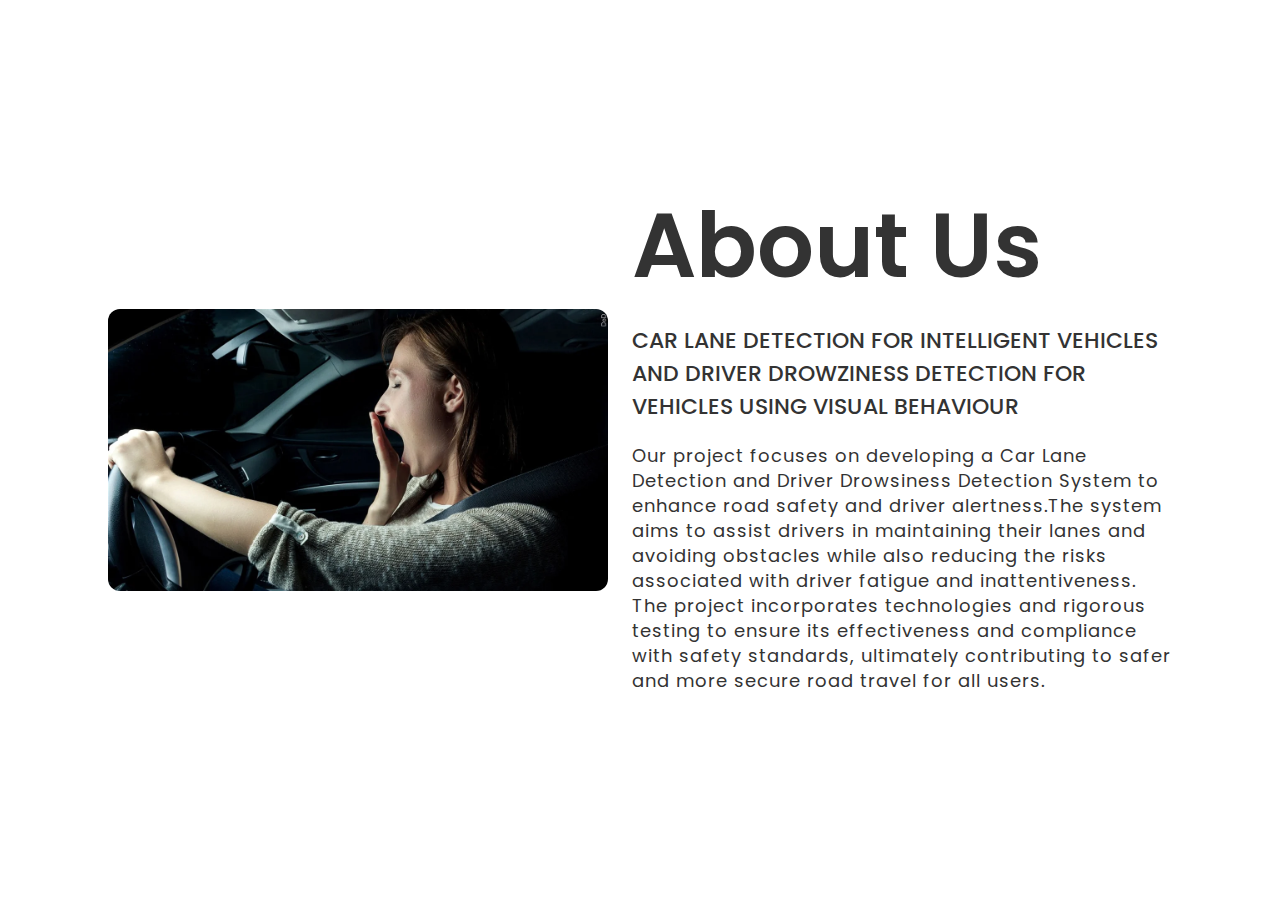
<file: About.html>
<!DOCTYPE html>
<html lang="en">
<head>
  <meta charset="UTF-8">
  <meta name="viewport" content="width=device-width, initial-scale=1.0">
  <meta http-equiv="X-UA-Compatible" content="ie=edge">
 <title> AboutUs  </title>
  <link rel="stylesheet" href="stylesheet2.css">
</head>
<body>
  <section class="about-us">
    <div class="about">
      <img src="images/drowz.jpg" class="pic">
      <div class="text">
        <h2>About Us</h2>
        <h5>
            CAR LANE DETECTION FOR INTELLIGENT VEHICLES AND DRIVER DROWZINESS DETECTION FOR VEHICLES USING VISUAL BEHAVIOUR
        </h5>
          <p>Our project focuses on developing a Car Lane Detection and Driver Drowsiness Detection System to enhance road safety and driver alertness.The system aims to assist drivers in maintaining their lanes and avoiding obstacles while also reducing the risks associated with driver fatigue and inattentiveness. The project incorporates technologies and rigorous testing to ensure its effectiveness and compliance with safety standards, ultimately contributing to safer and more secure road travel for all users. </p>
        <div class="data">
        
        </div>
      </div>
    </div>
  </section>
</body>
</html>
</file>
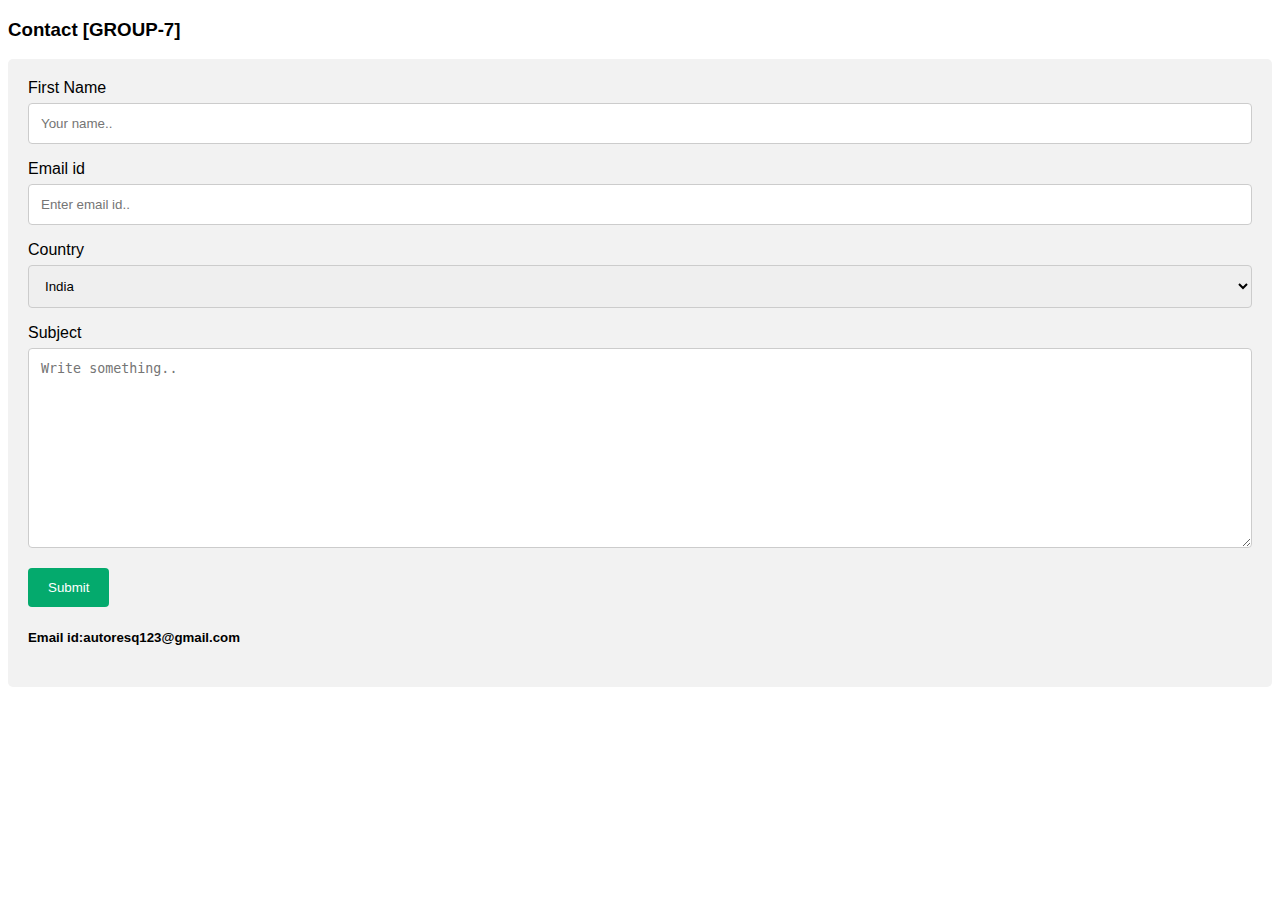
<file: contact.html>
<!DOCTYPE html>
<html>

<head>
    <meta name="viewport" content="width=device-width, initial-scale=1">
    <style>
        body {
            font-family: Arial, Helvetica, sans-serif;
        }

        * {
            box-sizing: border-box;
        }

        input[type=text],
        select,
        textarea {
            width: 100%;
            padding: 12px;
            border: 1px solid #ccc;
            border-radius: 4px;
            box-sizing: border-box;
            margin-top: 6px;
            margin-bottom: 16px;
            resize: vertical;
        }

        input[type=email],
        select,
        textarea {
            width: 100%;
            padding: 12px;
            border: 1px solid #ccc;
            border-radius: 4px;
            box-sizing: border-box;
            margin-top: 6px;
            margin-bottom: 16px;
            resize: vertical;
        }

        input[type=submit] {
            background-color: #04AA6D;
            color: white;
            padding: 12px 20px;
            border: none;
            border-radius: 4px;
            cursor: pointer;
        }

        input[type=submit]:hover {
            background-color: #45a049;
        }

        .container {
            border-radius: 5px;
            background-color: #f2f2f2;
            padding: 20px;
        }
    
 
    </style>
</head>

<body>

    <h3>Contact [GROUP-7]</h3>

    <div class="container">
        <form action="index1.html">
            
            <label for="fname">First Name</label>
            <input type="text" id="fname" name="firstname" placeholder="Your name.." required>

            <label for="email">Email id</label>
            <input type="email" id="email" name="lastname" placeholder="Enter email id.." required>

            <label for="country">Country</label>
            <select id="country" name="country">
                <option value="australia">India</option>
                <option value="canada">Dubai</option>
                <option value="usa">USA</option>
            </select>

            <label for="subject">Subject</label>
            <textarea id="subject" name="subject" placeholder="Write something.." style="height:200px"
                required></textarea>



            <input type="submit" value="Submit">

            </a>

            <br>
            <h5>Email id:autoresq123@gmail.com</h5>
        </form>
    </div>
    

</body>

</html>
</file>
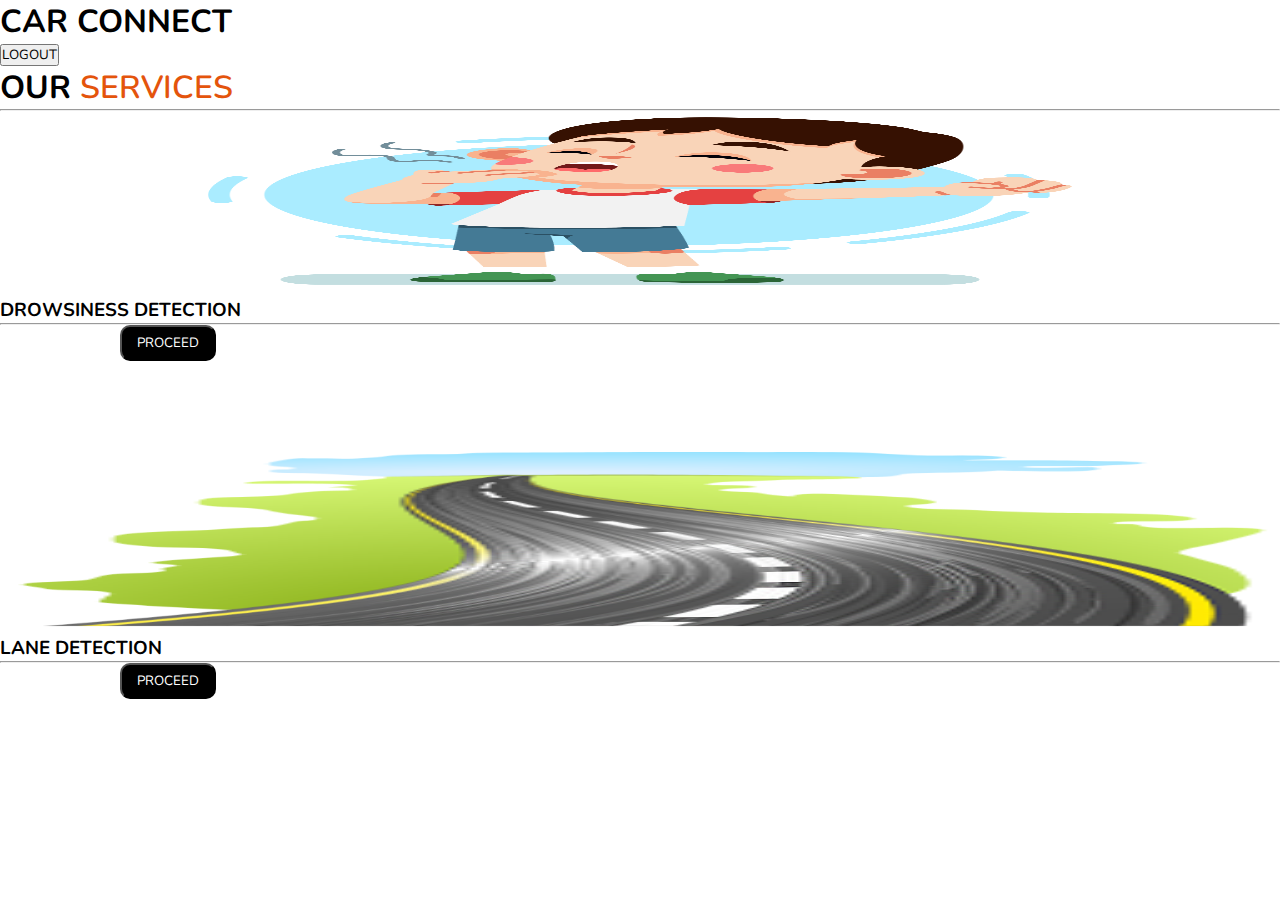
<file: Dashboard.html>
<!doctype html>
<html lang="en">

<head>
    
    <meta charset="utf-8">
    <meta name="viewport" content="width=device-width, initial-scale=1">

    
    <link href="https://cdn.jsdelivr.net/npm/bootstrap@5.0.0-beta3/dist/css/bootstrap.min.css" rel="stylesheet"
        integrity="sha384-eOJMYsd53ii+scO/bJGFsiCZc+5NDVN2yr8+0RDqr0Ql0h+rP48ckxlpbzKgwra6" crossorigin="anonymous">

    

    <link rel="stylesheet" href="stylesheet3.css">

    <title>SERVICES</title>
</head>
<body>
   
    <nav class="navbar navbar-expand-lg navbar-light bg-white">
        <div class="container-fluid">
            <h1 class="navbar-brand mb-0 fw-bold">CAR CONNECT</h1>
            <div class="d-flex">
                <a href="Signup.html"><button class="btn btn-danger me-3">LOGOUT</button></a>
            </div>
        </div>
    </nav>
    

    <div class="container-fluid">
        <h1 class="text-center mt-5 display-3 fw-bold">OUR <span class="theme-text">SERVICES</span></h1>
        <hr class="mx-auto mb-5 w-25">
        
        <div class="row-12 col-sm-6 col-md-3 m-auto">
            <div class="card shadow">
                <img src="images/drowsy.png" alt="" class="card-img-top">
                <div class="card-body">
                    <h3 class="text-center fw-bold">DROWSINESS DETECTION</h3>
                    <hr class="mx-auto w-75">
                    <a href="http://127.0.0.1:5001/"><button type="button" class="button">PROCEED</button></a> 
                </div>
            </div>
        </div>
            
        <div class="col-12 col-sm-6 col-md-3 m-auto">
            <br> <br> <br> <br>
            <div class="card shadow">
                <img src="images/road.png" alt="" class="card-img-top">
                <div class="card-body">
                    <h3 class="text-center fw-bold">LANE DETECTION</h3>
                    <hr class="mx-auto w-90">
                    <a href="http://127.0.0.1:5000/"><button type="button" class="button">PROCEED</button></a> 
                </div>
            </div>
        </div>
    </div>


    
    <script src="https://cdn.jsdelivr.net/npm/bootstrap@5.0.0-beta3/dist/js/bootstrap.bundle.min.js"
        integrity="sha384-JEW9xMcG8R+pH31jmWH6WWP0WintQrMb4s7ZOdauHnUtxwoG2vI5DkLtS3qm9Ekf"
        crossorigin="anonymous"></script>

</body>

</html>
</file>
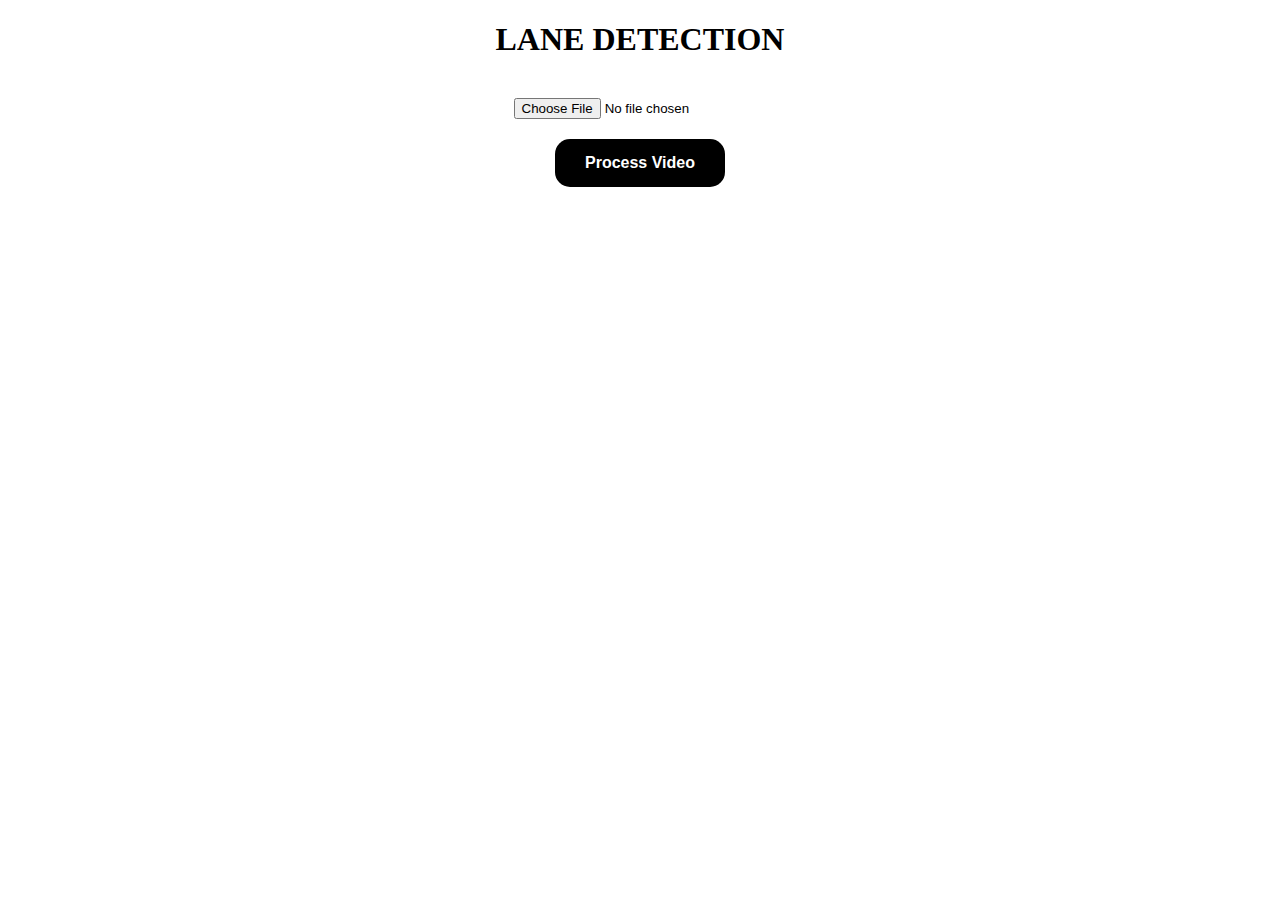
<file: templates/lane.html>
<!DOCTYPE html>
<html lang="en">
<head>
    <meta charset="UTF-8">
    <meta name="viewport" content="width=device-width, initial-scale=1.0">
    <title>Lane Detection</title>
    <style>
        #processButton {
            display: block;
            margin: 0 auto ;
            padding: 15px 30px; 
            background-color: black;
            color: white;
            border: none;
            font-size: 16px;
            font-weight: bold;
            cursor: pointer;
            border-radius: 15px
            
        }

        #videoInput {
            display: block;
            text-align: center;
            margin:  40px auto 20px;
        }

        #progressBar {
                width: 100%;
                height: 30px;
                background-color: #ddd;
            }
    
        #progressBarFill {
                height: 100%;
                background-color: #4caf50;
                width: 0;
                text-align: center;
                line-height: 30px;
                color: white;
        }
    </style>
</head>
<body>
    <h1 style="text-align: center;">LANE DETECTION</h1>
    <input type="file" id="videoInput" accept="video/*">
    <button id="processButton" onclick="processVideo()">Process Video</button>
    <br>
    <video id="videoElement" controls style="display:none;"></video>
    <canvas id="outputCanvas" style="display:none;"></canvas>
    <div id="progressDiv" style="display:none;">
        <div id="progressBar">
            <div id="progressBarFill"></div>
        </div>
    </div>
    <br>
    <video id="outputVideo" controls style="display:none;"></video>
    <script>
        function processVideo() {
            var videoInput = document.getElementById('videoInput');
            var file = videoInput.files[0];
            var videoElement = document.getElementById('videoElement');
            var outputCanvas = document.getElementById('outputCanvas');
            var outputVideo = document.getElementById('outputVideo');
            var progressDiv = document.getElementById('progressDiv');
            var context = outputCanvas.getContext('2d');

            var reader = new FileReader();

            reader.onload = function(event) {
                var videoURL = URL.createObjectURL(file);
                videoElement.src = videoURL;
                videoElement.style.display = 'block';

                videoElement.onloadedmetadata = function() {
                    outputCanvas.width = this.videoWidth;
                    outputCanvas.height = this.videoHeight;
                    outputCanvas.style.display = 'block';
                    progressDiv.style.display = 'block';
                    videoElement.play();
                    processFrames();
                };
            };

            reader.readAsArrayBuffer(file);
        }

        function processFrames() {
            var videoElement = document.getElementById('videoElement');
            var outputCanvas = document.getElementById('outputCanvas');
            var context = outputCanvas.getContext('2d');
            var frameCount = 0;
            var totalFrames = videoElement.duration * 30; //30fps set aaki

            function drawFrame() {
                if (videoElement.paused || videoElement.ended) {
                    
                    alert('Processing completed!!  Check your output Now');
                    checkOutputVideo();
                    return;
                }
                context.drawImage(videoElement, 0, 0, outputCanvas.width, outputCanvas.height);
                var imageDataURL = outputCanvas.toDataURL('image/jpeg');
                sendFrame(imageDataURL);
                frameCount++;
                updateProgress(frameCount, totalFrames);
                requestAnimationFrame(drawFrame);
            }

            drawFrame();
        }

        
        function updateProgress(currentFrame, totalFrames) {
            var progressBarFill = document.getElementById('progressBarFill');
            var percentage = Math.floor((currentFrame / totalFrames) * 100);
            percentage = Math.min(percentage, 100); 
            progressBarFill.style.width = percentage + '%';
            progressBarFill.innerHTML = percentage + '%';
        }

        function sendFrame(imageDataURL) {
            var xhr = new XMLHttpRequest();
            xhr.open('POST', '/process_frame', true);
            xhr.setRequestHeader('Content-Type', 'application/json');
            xhr.onreadystatechange = function () {
                if (xhr.readyState === 4 && xhr.status === 200) {
                    console.log('Frame processed successfully');
                    var responseData = JSON.parse(xhr.responseText);
                    if (responseData.success && responseData.output_video) {
                        waitForVideo(responseData.output_video);
                    }
                }
            };
            xhr.send(JSON.stringify({ frame: imageDataURL }));
        }

        function waitForVideo(videoPath) {
            var xhr = new XMLHttpRequest();
            xhr.open('HEAD', videoPath, true);
            xhr.onreadystatechange = function () {
                if (xhr.readyState === 4 && xhr.status === 200) {
                    console.log('Output video generated:', videoPath);
                    displayVideo(videoPath);
                    alert('Processing completed.'); 
                } else {
                    setTimeout(function () {
                        waitForVideo(videoPath);
                    }, 1000); // Check again aftr sec
                }
            };
            xhr.send();
        }

        function displayVideo(videoPath) {
            var outputVideo = document.getElementById('outputVideo');
            outputVideo.src = videoPath;
            outputVideo.style.display = 'block';
        }
    </script>
</body>
</html>
</file>
<file: stylesheet2.css>
@import url("https://fonts.googleapis.com/css2?family=Poppins:wght@200;300;400;500&display=swap");
* {
  margin: 0;
  padding: 0;
  box-sizing: border-box;
  font-family: "Poppins", sans-serif;
}
.about-us {
  display: flex;
  align-items: center;
  height: 100vh;
  width: 100%;
  padding: 90px 0;
  background: #fff;
}
.pic {
  height: auto;
  width: 500px;
  border-radius: 12px;
}
.about {
  width: 1130px;
  max-width: 85%;
  margin: 0 auto;
  display: flex;
  align-items: center;
  justify-content: space-around;
}
.text {
  width: 540px;
}
.text h2 {
  color: #333;
  font-size: 90px;
  font-weight: 600;
  margin-bottom: 10px;
}
.text h5 {
  color: #333;
  font-size: 22px;
  font-weight: 500;
  margin-bottom: 20px;
}
span {
  color: #4070f4;
}
.text p {
  color: #333;
  font-size: 18px;
  line-height: 25px;
  letter-spacing: 1px;
}
.data {
  margin-top: 30px;
}
</file>
<file: stylesheet3.css>
@import url("https://fonts.googleapis.com/css2?family=Nunito&display=swap");

* {
  margin: 0px;
  padding: 0px;
  box-sizing: border-box;
  font-family: "Nunito", sans-serif;
}

.theme-text {
  color: #e4540c;
  font-weight: 600;
}

.card-img-top {
  height: 180px;
  width: 100%;
}
.card {
  z-index: 1;
  overflow: hidden;
  transition: 0.5s;
  font-size: 20;
}
.card:hover {
  color: black;
}
.card::before {
  content: "";
  position: absolute;
  left: -100%;
  top: 0%;
  background: rgb(223, 225, 225);
  width: 100%;
  height: 100%;
  transition: 0.5s;
  z-index: -1;
}
.card:hover::before {
  left: 0%;
  color: white;
}

.card button {
  background-color: black;
  color: #fff;
  padding: 7px 15px;
  border-radius: 10px;
  margin-left: 120px;
  cursor: pointer;
  transition: background-color 0.3s ease;
}

.card button:hover {
  background-color: rgb(255, 191, 0);
  color: black;
  
}



.card i {
  font-size: 22px;
  padding: 10px;
}
.container-fluid {
  background-color: white;
  background-position: center;
  background-size: cover;
}
</file>
